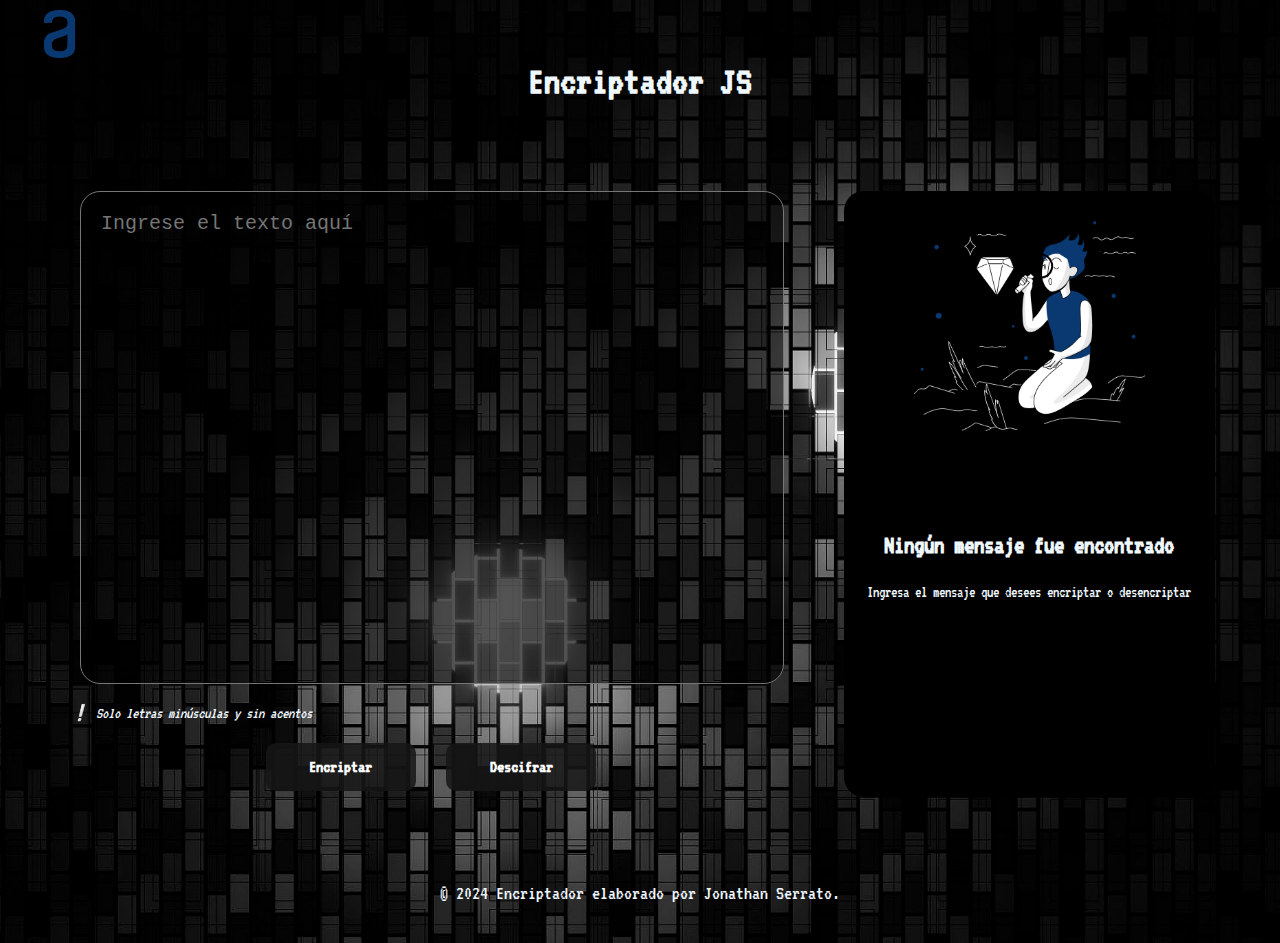
<file: index.html>
<!DOCTYPE html>
<html lang="es">
<head>
    <meta charset="UTF-8">
    <meta name="viewport" content="width=device-width, initial-scale=1.0">
    <link rel="stylesheet" href="reset.css">
    <link rel="stylesheet" href="style.css">
    <link rel="preconnect" href="https://fonts.googleapis.com">
    <link rel="preconnect" href="https://fonts.gstatic.com" crossorigin>
    <link href="https://fonts.googleapis.com/css2?family=VT323&display=swap" rel="stylesheet">
    <link rel="icon" href="img/Logo.png" type="image/x-icon">
    <title>Encriptador JS</title>
</head>

<body>
    <header>
        <div class="logo">
            <img src="img/Logo.png">
            <h2>Encriptador JS</h2>
        </div>
    </header>

    <section class="base">
        <div class="izquierda">
            <textarea class="texto" id="texto" placeholder="Ingrese el texto aquí"></textarea>
        </div>
        <div class="iconosmall">
            <small>&#10069; Solo letras minúsculas y sin acentos</small>
        </div>
        <div class="botones">
            <button class="boton1" type="submit" value="Encriptar" id="encriptar">Encriptar</button>
            <button class="boton2" type="submit" value="Desencriptar" id="desencriptar">Descifrar</button>
        </div>
        <div class="derecha" id="vacio">
            <img src="img/Muñeco.png" alt="Imagen de sujeto con una lupa observando un diamante" id="imagenSinMensaje">
            <h2 id="sinMensaje">Ningún mensaje fue encontrado</h2>
            <p id="descpripcionSinMensaje">Ingresa el mensaje que desees encriptar o desencriptar</p>
        </div>
        <div class="copiarPadre">
            <textarea class="texto"  name="text" id="resultado"></textarea>
            <button class="copiar" type="submit" value="Copiar" id="copiar">Copiar</button>
        </div>
    </section>

    <footer>
        <p>&copy; 2024 Encriptador elaborado por Jonathan Serrato.</p>
        <p><span></span><a id="github" href="#"></a><span></span> <a id="linkedin" href="#"></a></p>
    </footer>

    <script src="script.js"></script>

</body>
</html>
</file>
<file: style.css>
body {
    background: url(img/fondo-oscuro-ilustracion.jpg);
    background-size: cover;
    background-position: center;
    background-repeat: repeat; 
    font-family: 'VT323';
}

header{
    padding: 10px 0;
}

header h2{
        color: aliceblue;
        font-weight: bold;
        font-size: 40px;
        font-family: "VT323";
        text-align: center;
}

.base{
    border-radius: 10px;
    margin: 50px;
    padding: 20px;
    display: grid;
    grid-template-columns: 1fr;
    grid-template-rows: 500px;
    gap: 12px;
}

@media(width > 700px){
    .base{
        grid-template-columns: 2fr 1fr;
    }

}

.base div:first-child{
    grid-row: 1/3;
}

.base div:nth-child(2){
    grid-row: 3/4;
}

.base div:nth-child(3){
    grid-row: 4/5;
}

.base div:nth-child(4){
    grid-row: span 4;
}

.izquierda textarea{
    width: 88%;
    height: 88%;
    margin: 10px;
    padding: 20px;
    color: aliceblue;
    background-color: rgba(0, 0, 0, 0.582);
    font-size: 20px;
    font-weight: 500;
    border-radius: 20px;
    resize: none;
    transition: 0.7s all;
}

.izquierda textarea:hover{
    cursor: pointer;
    font-size: 21px;
}

.iconosmall{
    color: aliceblue;
    font-style: italic;
    font-size: 16px;
    text-align: left;
}

.botones{
    display: flex;
    width: 100%;
    justify-content: center;
    align-items: center;
    margin: 10px 0;
}

.boton1{
    width: 20%; /*es el tamaño del ancho de un objeto*/
    padding: 15px 0;/*es el tamaño interno de un objeto */
    font-size: 18px;
    font-weight: bold;
    color: white;
    background: rgba(22, 22, 22, 0.856);
    border: black;
    border-radius: 10px;/*le damos una curva a los bordes del boton*/
    transition: 1s all;
    cursor: pointer;
    font-family: 'VT323';
}
.boton1:hover{
    background: rgb(75, 76, 77);
    transform: scale(1.05);
}

.boton2{
    width: 20%; /*es el tamaño del ancho de un objeto*/
    padding: 15px 0;/*es el tamaño interno de un objeto */
    margin: 0 30px;
    font-size: 18px;
    font-weight: bold;
    color: white;
    background: rgba(22, 22, 22, 0.856);
    border: black;
    border-radius: 10px;/*le damos una curva a los bordes del boton*/
    transition: 1s all;
    cursor: pointer;
    font-family: 'VT323';
}
.boton2:hover{
    background: rgb(75, 76, 77);
    transform: scale(1.05);
}

.derecha{
    border-radius: 20px;
    width: 88%;
    height: 88%;
    margin: 10px;
    padding: 20px;
    color: aliceblue;
    background-color: rgb(0, 0, 0);
}

.derecha img{
    width: 70%; /* La imagen ocupará el 100% del ancho del contenedor */
    height: auto; /* La altura se ajustará automáticamente para mantener la proporción */
    max-width: 400px; /* Establece el tamaño máximo de la imagen */
    max-height: 300px; /* Establece el tamaño máximo de la imagen */
    display: block; /* Evita que haya espacio extra debajo de la imagen */
    margin: 0 auto; /* Centra la imagen horizontalmente */
    transition: 0.7s all;
}

.derecha img:hover{
    transform: scale(0.95);
}

.derecha h2{
    margin-top: 30%;
    font-weight: bold;
    font-size: 26px;
    font-family: "VT323";
    line-height: 1.2;
    text-align: center;
}
.derecha p{
    padding-top: 20px;
    text-align: center;
    font-family: "VT323", sans-serif;
    line-height: 1.4;
}

.derecha textarea{
    width: 88%;
    height: 88%;
    margin: 10px;
    padding: 20px;
    color: aliceblue;
    background-color: rgba(0, 0, 0, 0.582);
    font-size: 20px;
    font-weight: 500;
    border-radius: 20px;
    resize: none;
    transition: 0.7s all;
}

.derecha textarea:hover{
    cursor: pointer;
    font-size: 21px;
}

#imagenSinMensaje{
    visibility: visible;

    /*Elimina el resaltador de texto cuando se hace click en la imagen*/
    -khtml-user-select: none;
    -o-user-select: none;
    -moz-user-select: none;
    -webkit-user-select: none;
    user-select: none;
}

#vacio{
    padding: 30px 20px;
}

#resultado{
    border-radius: 20px;
    width: 88%;
    height: 88%;
    margin: 10px;
    padding: 20px;
    color: aliceblue;
    background-color: rgb(0, 0, 0);
    visibility: visible;
    display: none;
}

#sinMensaje{
    visibility: visible;
}

#descripcionSinMensaje{
    visibility: visible;
}

.copiarPadre{
    display: flex;
    flex-direction: column;
    align-items: center;
    justify-content: center;
    
}

.copiar{
    display: none;
    width: 20%; /*es el tamaño del ancho de un objeto*/
    padding: 15px 0;/*es el tamaño interno de un objeto */
    font-size: 18px;
    font-weight: bold;
    color: white;
    background: rgba(22, 22, 22, 0.856);
    border: black;
    border-radius: 10px;/*le damos una curva a los bordes del boton*/
    transition: 1s all;
    cursor: pointer;
    font-family: 'VT323';
}

.copiar:hover{
    background: rgb(75, 76, 77);
    transform: scale(1.05);
}


footer{
    width: 100%;
    text-align: center;
    color: aliceblue;
    font-size: 20px;
    margin:40px auto;
}
</file>
